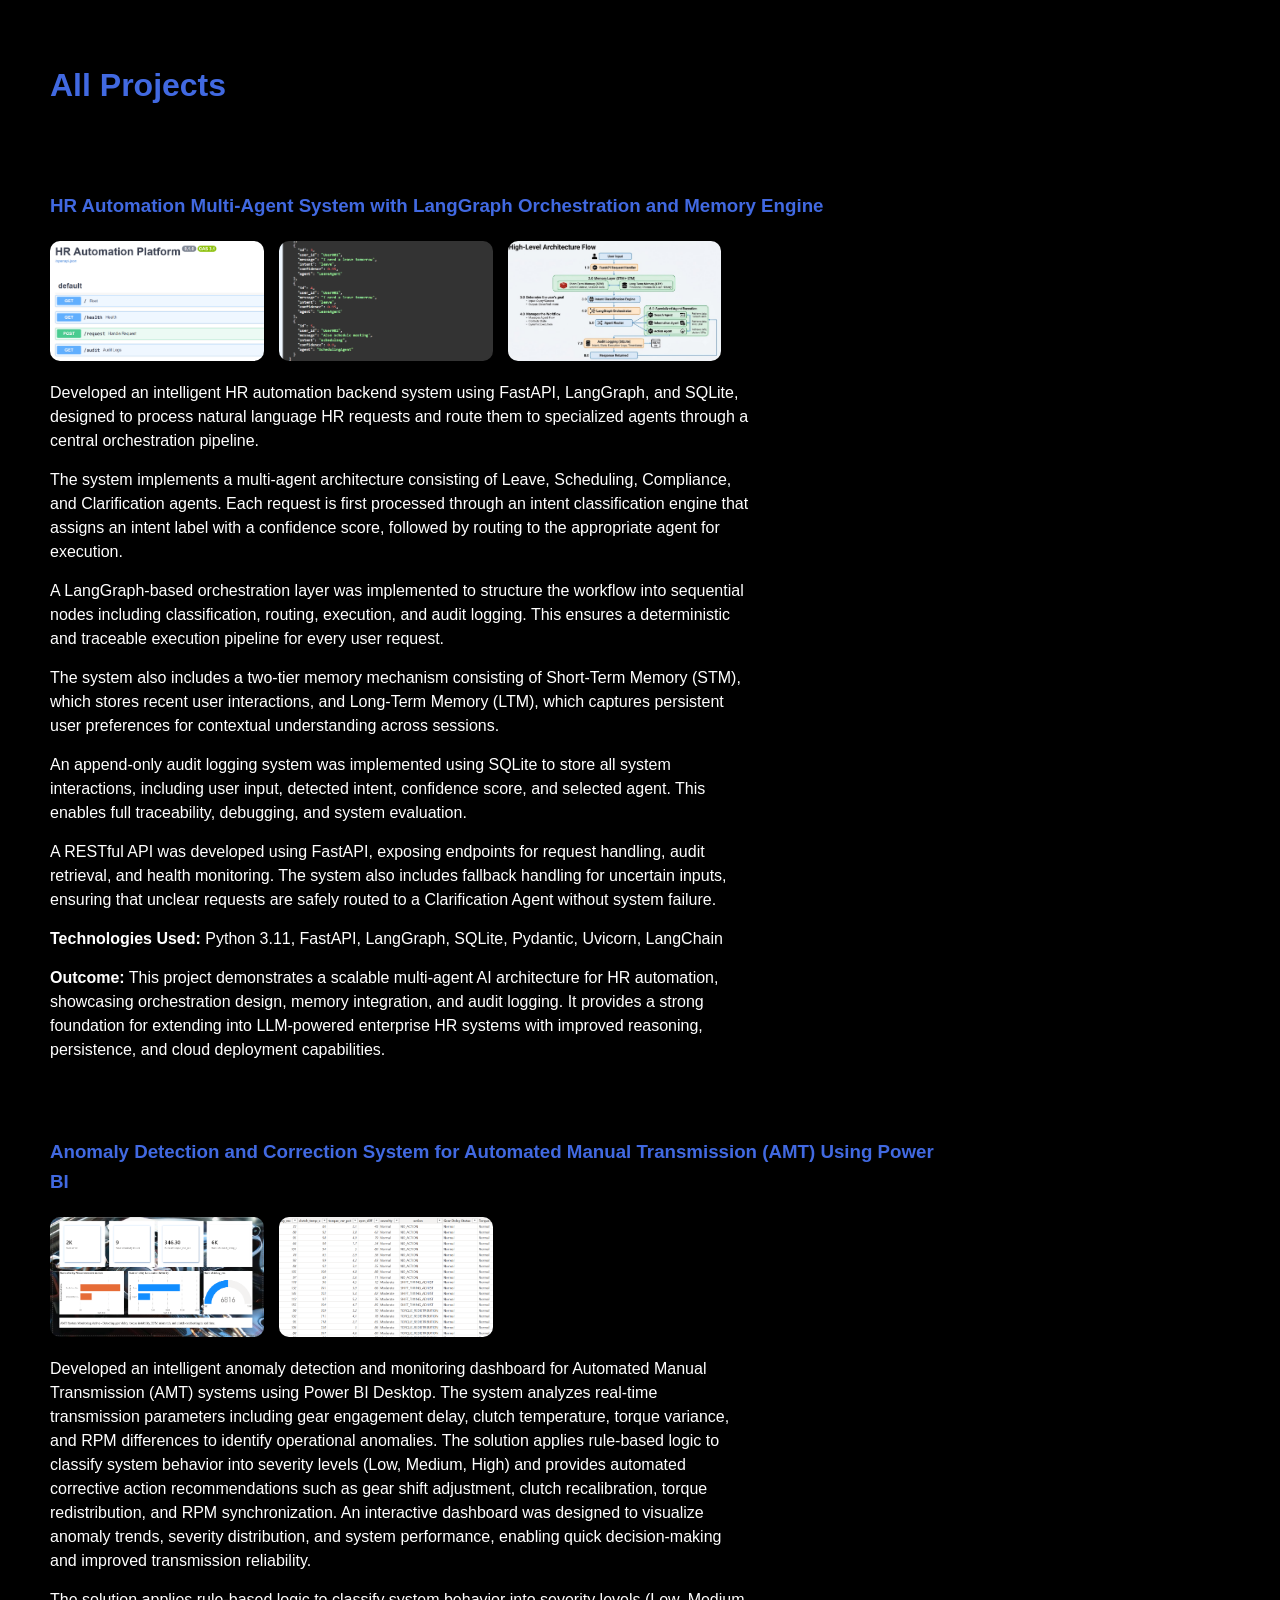
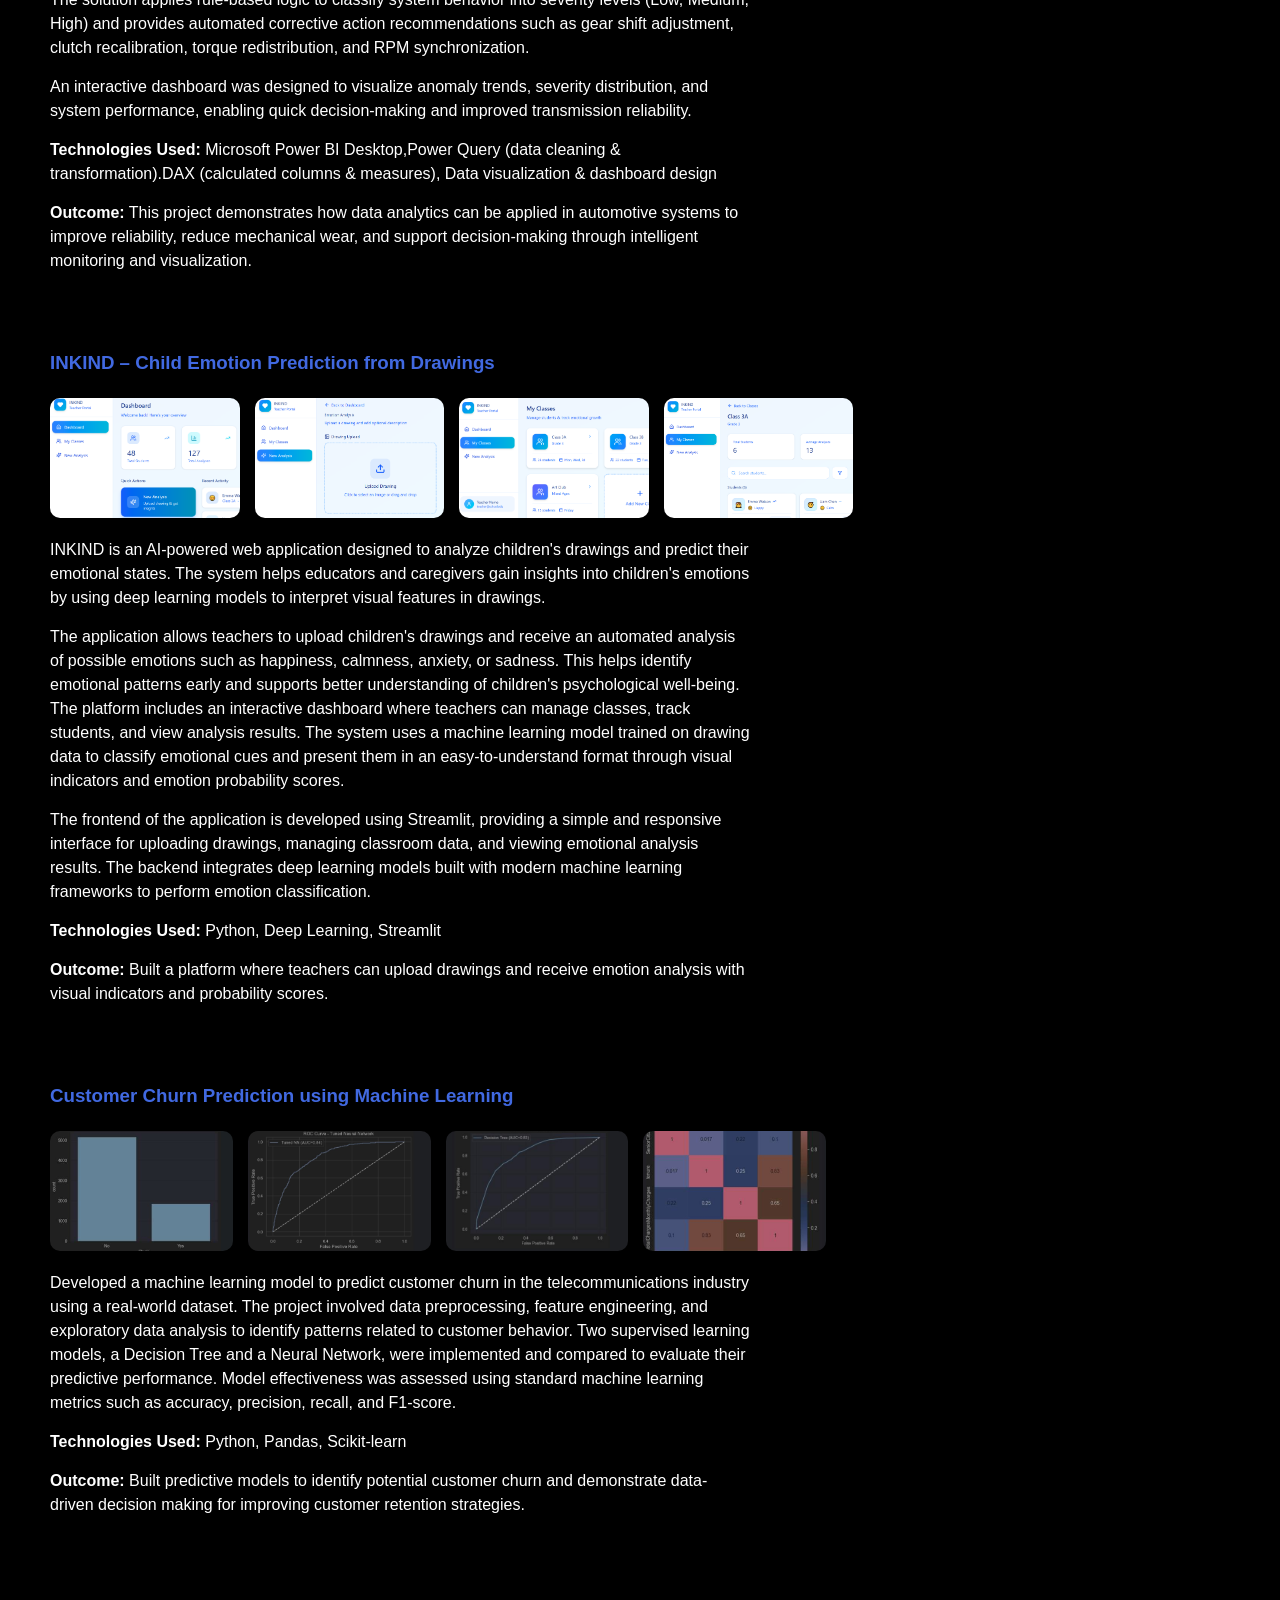
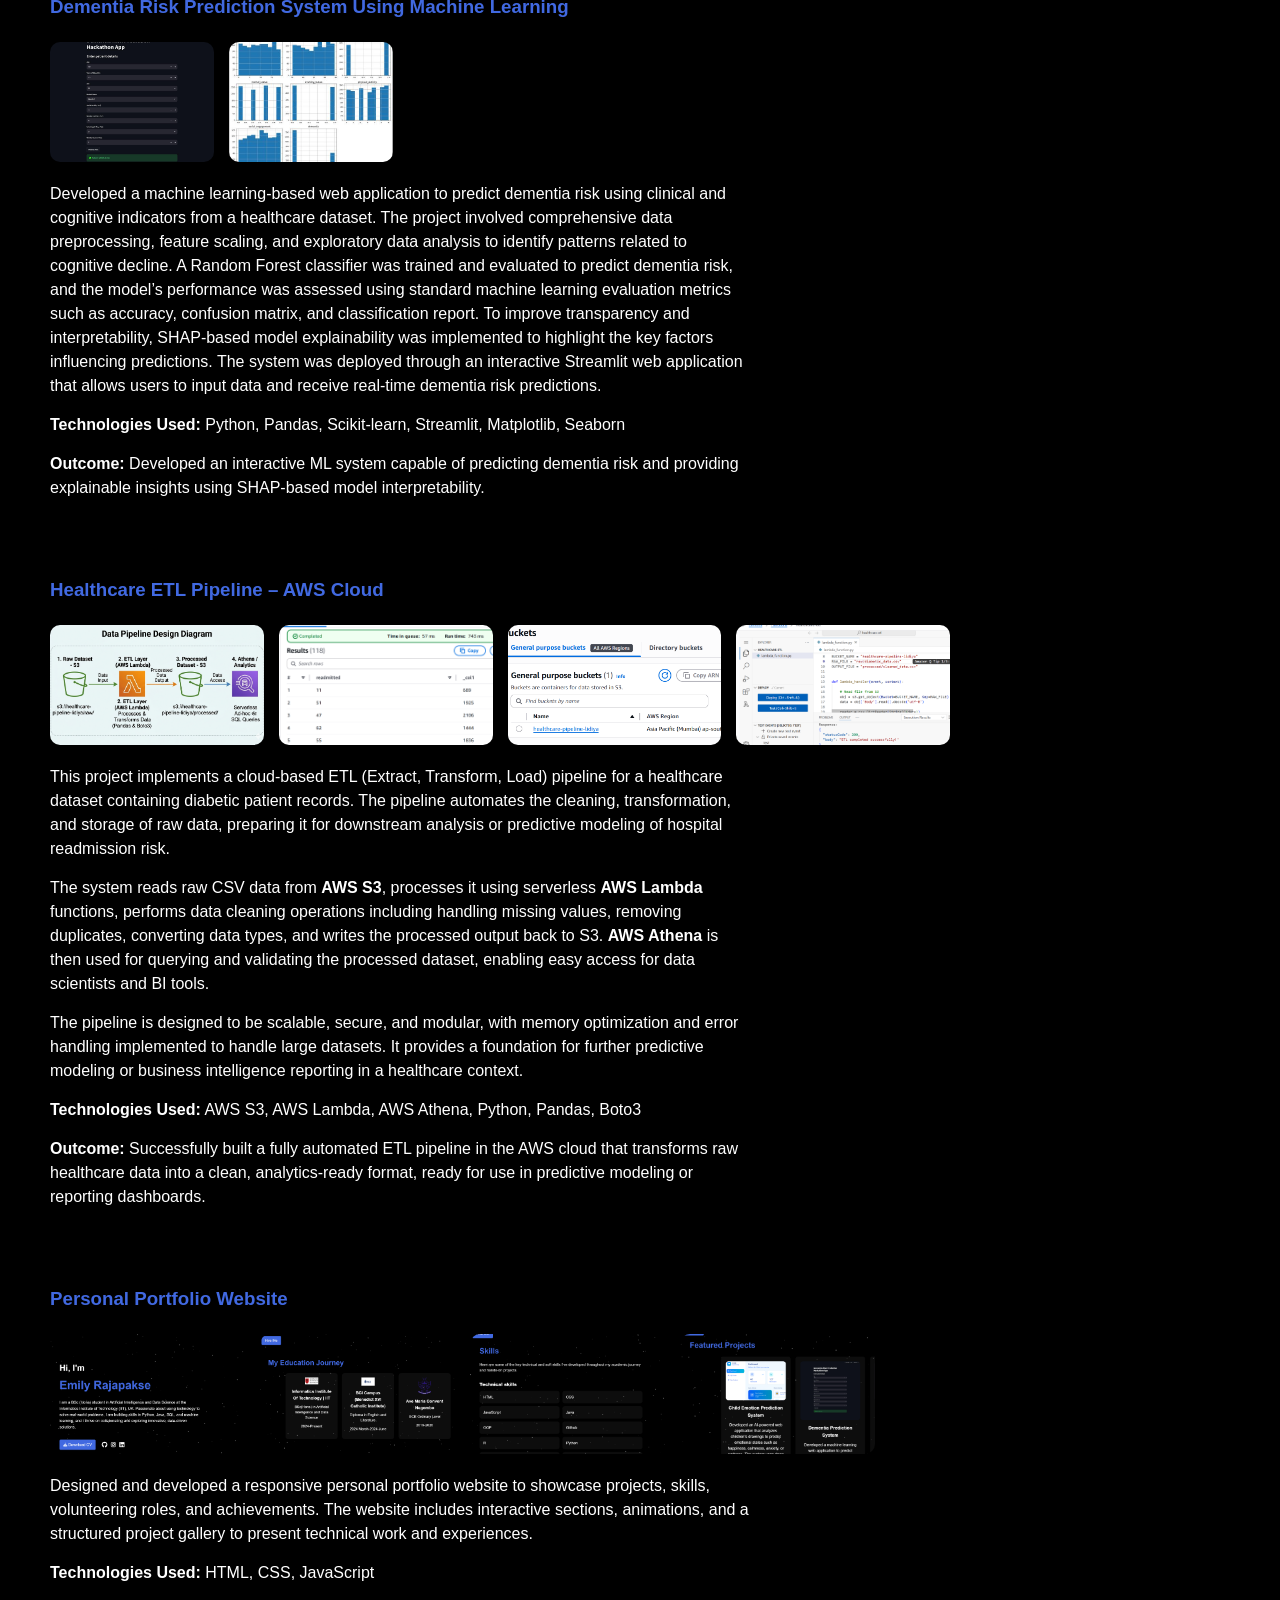
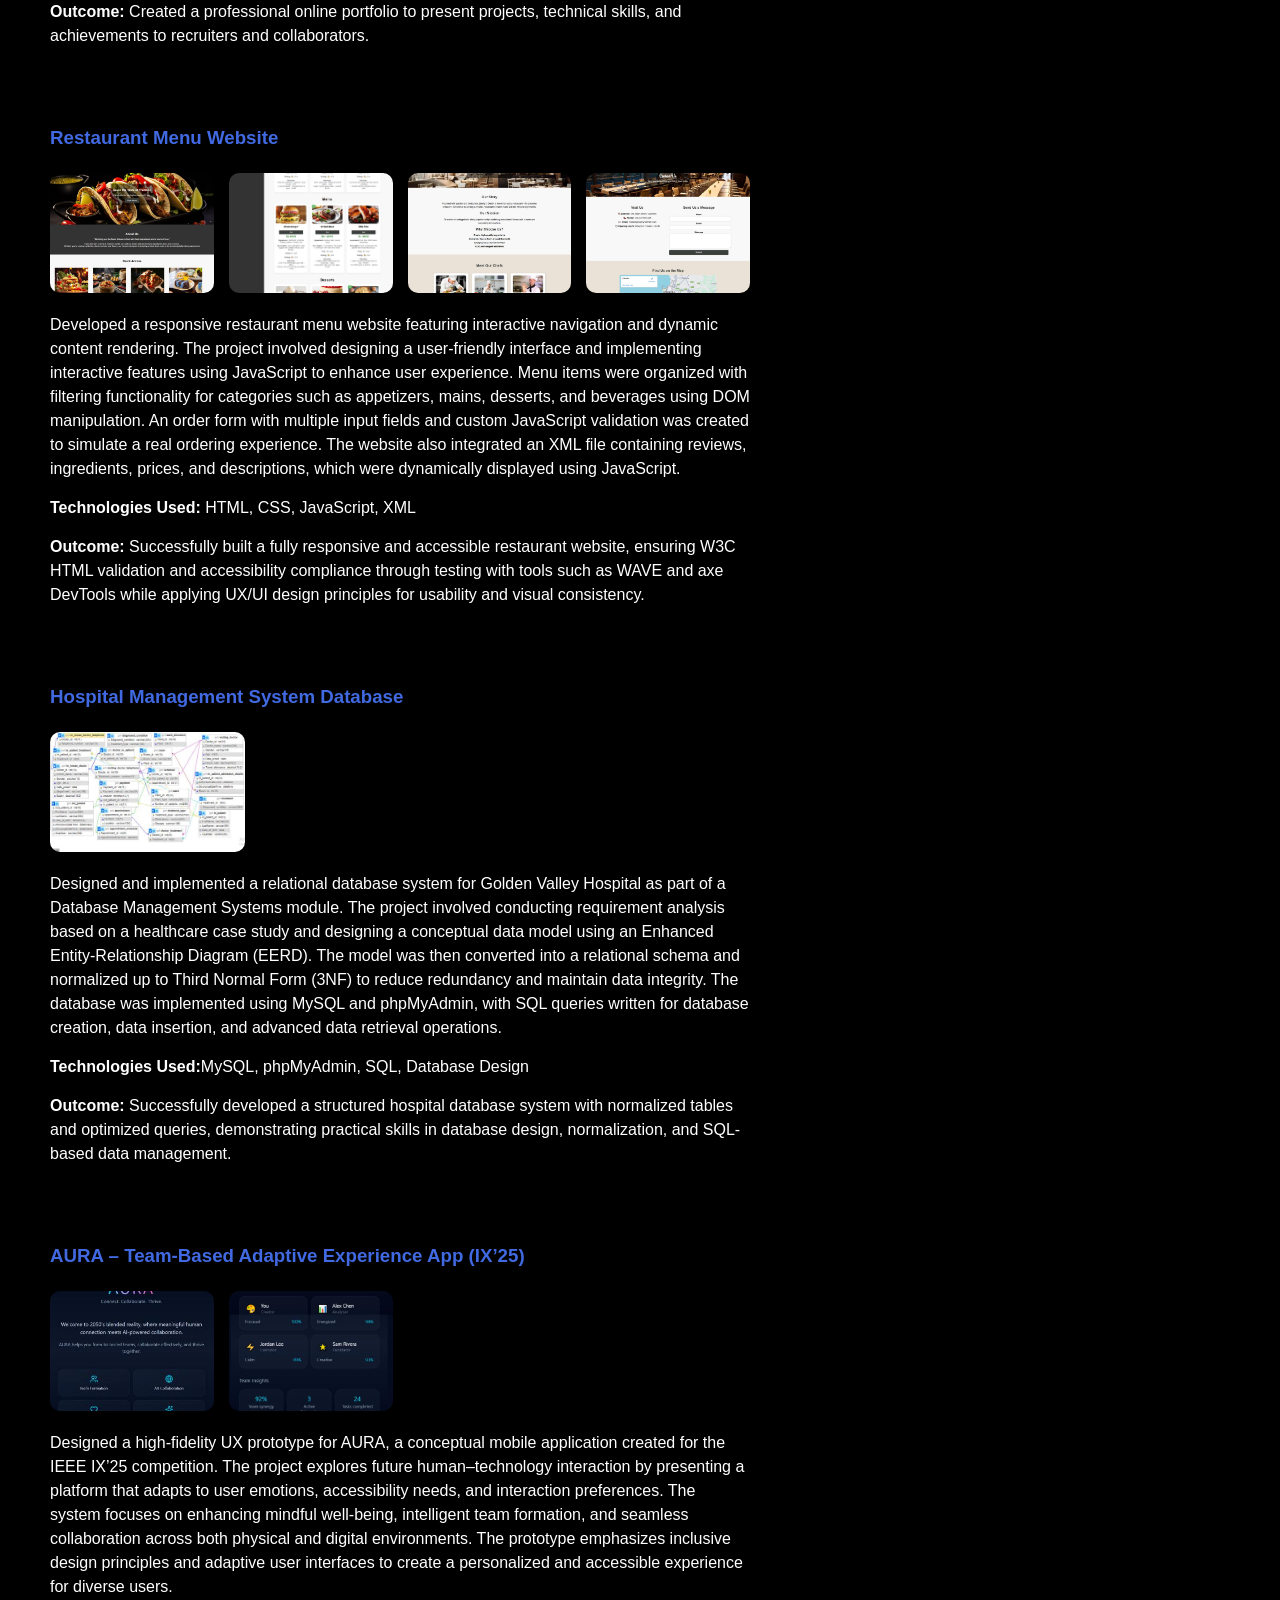
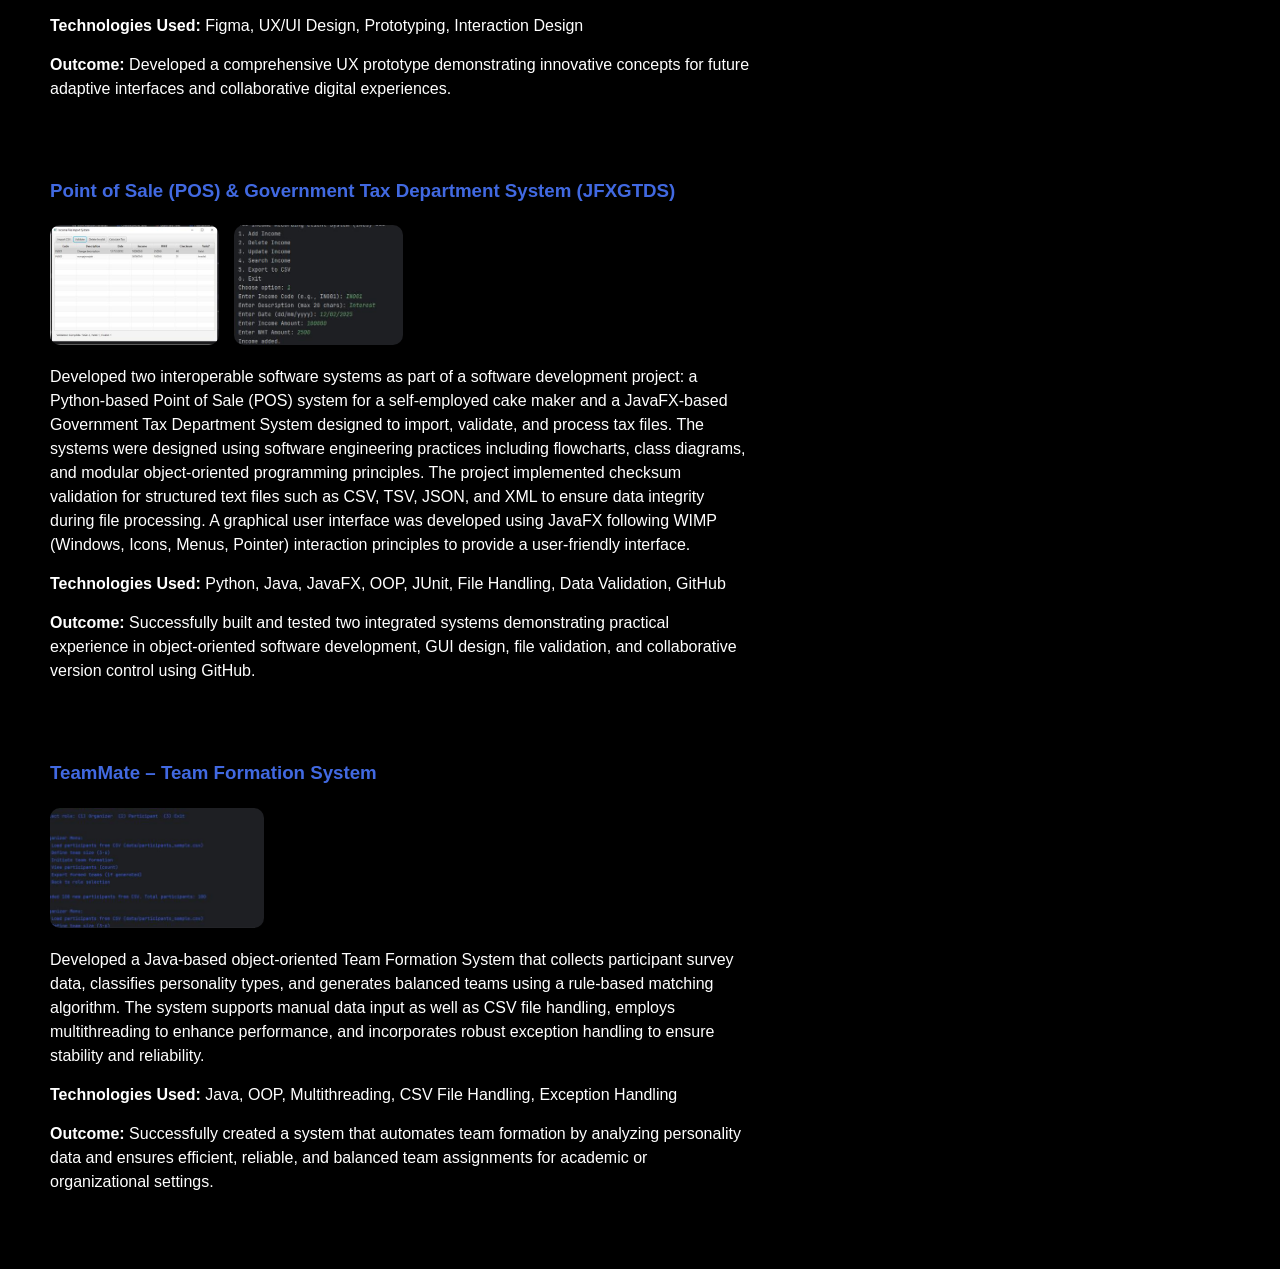
<file: projects.html>
<!DOCTYPE html>
<html lang="en">
<head>

<meta charset="UTF-8">
<meta name="viewport" content="width=device-width, initial-scale=1.0">

<title>All Projects</title>

<link rel="stylesheet" href="styles.css">

<link rel="stylesheet" href="https://cdnjs.cloudflare.com/ajax/libs/font-awesome/6.4.0/css/all.min.css"/>

</head>

<body>

<section class="section">

<h2 data-aos="fade-up">All Projects</h2>

<!-- PROJECT  -->

<div class="project-full">

<h3>HR Automation Multi-Agent System with LangGraph Orchestration and Memory Engine</h3>

<div class="project-images">

<img src="assets/Hrauto1.PNG">
<img src="assets/Hrauto2.PNG">
<img src="assets/Hrauto3.jfif">

</div>

<p>
Developed an intelligent HR automation backend system using FastAPI, LangGraph, and SQLite, designed to process natural language HR requests and route them to specialized agents through a central orchestration pipeline.
</p>

<p>
The system implements a multi-agent architecture consisting of Leave, Scheduling, Compliance, and Clarification agents. Each request is first processed through an intent classification engine that assigns an intent label with a confidence score, followed by routing to the appropriate agent for execution.
</p>

<p>
A LangGraph-based orchestration layer was implemented to structure the workflow into sequential nodes including classification, routing, execution, and audit logging. This ensures a deterministic and traceable execution pipeline for every user request.
</p>

<p>
The system also includes a two-tier memory mechanism consisting of Short-Term Memory (STM), which stores recent user interactions, and Long-Term Memory (LTM), which captures persistent user preferences for contextual understanding across sessions.
</p>

<p>
An append-only audit logging system was implemented using SQLite to store all system interactions, including user input, detected intent, confidence score, and selected agent. This enables full traceability, debugging, and system evaluation.
</p>

<p>
A RESTful API was developed using FastAPI, exposing endpoints for request handling, audit retrieval, and health monitoring. The system also includes fallback handling for uncertain inputs, ensuring that unclear requests are safely routed to a Clarification Agent without system failure.
</p>

<p><b>Technologies Used:</b> Python 3.11, FastAPI, LangGraph, SQLite, Pydantic, Uvicorn, LangChain</p>

<p><b>Outcome:</b> This project demonstrates a scalable multi-agent AI architecture for HR automation, showcasing orchestration design, memory integration, and audit logging. It provides a strong foundation for extending into LLM-powered enterprise HR systems with improved reasoning, persistence, and cloud deployment capabilities.</p>

</div>

<!-- PROJECT  -->

<div class="project-full">

<h3>Anomaly Detection and Correction System for Automated Manual Transmission (AMT) Using Power BI</h3>

<div class="project-images">

<img src="assets/powerbiamt1.PNG">
<img src="assets/powerbiamt2.PNG">

</div>

<p>
Developed an intelligent anomaly detection and monitoring dashboard for Automated Manual Transmission (AMT) systems using Power BI Desktop. The system analyzes real-time transmission parameters including gear engagement delay, clutch temperature, torque variance, and RPM differences to identify operational anomalies.

The solution applies rule-based logic to classify system behavior into severity levels (Low, Medium, High) and provides automated corrective action recommendations such as gear shift adjustment, clutch recalibration, torque redistribution, and RPM synchronization.

An interactive dashboard was designed to visualize anomaly trends, severity distribution, and system performance, enabling quick decision-making and improved transmission reliability.</p>
<p>The solution applies rule-based logic to classify system behavior into severity levels (Low, Medium, High) and provides automated corrective action recommendations such as gear shift adjustment, clutch recalibration, torque redistribution, and RPM synchronization. </p>
<p>An interactive dashboard was designed to visualize anomaly trends, severity distribution, and system performance, enabling quick decision-making and improved transmission reliability.</p>

<p><b>Technologies Used:</b> Microsoft Power BI Desktop,Power Query (data cleaning & transformation).DAX (calculated columns & measures), Data visualization & dashboard design</p>

<p><b>Outcome:</b> This project demonstrates how data analytics can be applied in automotive systems to improve reliability, reduce mechanical wear, and support decision-making through intelligent monitoring and visualization.</p>

</div>

<!-- PROJECT 1 -->

<div class="project-full">

<h3>INKIND – Child Emotion Prediction from Drawings</h3>

<div class="project-images">

<img src="assets/INKIND1.PNG">
<img src="assets/INKIND2.PNG">
<img src="assets/INKIND3.PNG">
<img src="assets/INKIND4.PNG">

</div>

<p>
INKIND is an AI-powered web application designed to analyze children's drawings and predict their emotional states. The system helps educators and caregivers gain insights into children's emotions by using deep learning models to interpret visual features in drawings.</p>
<p>The application allows teachers to upload children's drawings and receive an automated analysis of possible emotions such as happiness, calmness, anxiety, or sadness. This helps identify emotional patterns early and supports better understanding of children's psychological well-being. The platform includes an interactive dashboard where teachers can manage classes, track students, and view analysis results. The system uses a machine learning model trained on drawing data to classify emotional cues and present them in an easy-to-understand format through visual indicators and emotion probability scores. </p>
<p>The frontend of the application is developed using Streamlit, providing a simple and responsive interface for uploading drawings, managing classroom data, and viewing emotional analysis results. The backend integrates deep learning models built with modern machine learning frameworks to perform emotion classification.
</p>

<p><b>Technologies Used:</b> Python, Deep Learning, Streamlit</p>

<p><b>Outcome:</b> Built a platform where teachers can upload drawings and receive emotion analysis with visual indicators and probability scores.</p>

</div>

<!-- PROJECT 2 -->

<div class="project-full">

<h3>Customer Churn Prediction using Machine Learning</h3>

<div class="project-images">

<img src="assets/churn1.PNG">
<img src="assets/Churn2.jfif">
<img src="assets/churn3.jfif">
<img src="assets/churn4.PNG">

</div>

<p>
Developed a machine learning model to predict customer churn in the telecommunications industry using a real-world dataset. The project involved data preprocessing, feature engineering, and exploratory data analysis to identify patterns related to customer behavior. Two supervised learning models, a Decision Tree and a Neural Network, were implemented and compared to evaluate their predictive performance. Model effectiveness was assessed using standard machine learning metrics such as accuracy, precision, recall, and F1-score.
</p>

<p><b>Technologies Used:</b> Python, Pandas, Scikit-learn</p>

<p><b>Outcome:</b> Built predictive models to identify potential customer churn and demonstrate data-driven decision making for improving customer retention strategies.</p>

</div>



<!-- PROJECT 3 -->

<div class="project-full">

<h3>Dementia Risk Prediction System Using Machine Learning</h3>

<div class="project-images">

<img src="assets/dementia1.jfif">
<img src="assets/dementia2.jfif">

</div>

<p>
Developed a machine learning-based web application to predict dementia risk using clinical and cognitive indicators from a healthcare dataset. The project involved comprehensive data preprocessing, feature scaling, and exploratory data analysis to identify patterns related to cognitive decline. A Random Forest classifier was trained and evaluated to predict dementia risk, and the model’s performance was assessed using standard machine learning evaluation metrics such as accuracy, confusion matrix, and classification report. To improve transparency and interpretability, SHAP-based model explainability was implemented to highlight the key factors influencing predictions. The system was deployed through an interactive Streamlit web application that allows users to input data and receive real-time dementia risk predictions.
</p>

<p><b>Technologies Used:</b> Python, Pandas, Scikit-learn, Streamlit, Matplotlib, Seaborn</p>

<p><b>Outcome:</b> Developed an interactive ML system capable of predicting dementia risk and providing explainable insights using SHAP-based model interpretability.</p>

</div>

<!-- PROJECT 4 -->

<!-- PROJECT 4 -->

<div class="project-full">

<h3>Healthcare ETL Pipeline – AWS Cloud</h3>

<div class="project-images">

<img src="assets/healthcare1.png">
<img src="assets/healthcare2.PNG">
<img src="assets/healthcare3.PNG">
<img src="assets/healthcare4.PNG">

</div>

<p>
This project implements a cloud-based ETL (Extract, Transform, Load) pipeline for a healthcare dataset containing diabetic patient records. The pipeline automates the cleaning, transformation, and storage of raw data, preparing it for downstream analysis or predictive modeling of hospital readmission risk.</p>

<p>The system reads raw CSV data from <b>AWS S3</b>, processes it using serverless <b>AWS Lambda</b> functions, performs data cleaning operations including handling missing values, removing duplicates, converting data types, and writes the processed output back to S3. <b>AWS Athena</b> is then used for querying and validating the processed dataset, enabling easy access for data scientists and BI tools.</p>

<p>The pipeline is designed to be scalable, secure, and modular, with memory optimization and error handling implemented to handle large datasets. It provides a foundation for further predictive modeling or business intelligence reporting in a healthcare context.</p>

<p><b>Technologies Used:</b> AWS S3, AWS Lambda, AWS Athena, Python, Pandas, Boto3</p>

<p><b>Outcome:</b> Successfully built a fully automated ETL pipeline in the AWS cloud that transforms raw healthcare data into a clean, analytics-ready format, ready for use in predictive modeling or reporting dashboards.</p>

</div>

<!-- PROJECT 5 -->

<div class="project-full">

<h3>Personal Portfolio Website</h3>

<div class="project-images">

<img src="assets/portfolio1.PNG">
<img src="assets/portfolio2.PNG">
<img src="assets/portfolio3.PNG">
<img src="assets/portfolio4.PNG">

</div>

<p>
Designed and developed a responsive personal portfolio website to showcase projects, skills, volunteering roles, and achievements. The website includes interactive sections, animations, and a structured project gallery to present technical work and experiences.
</p>

<p><b>Technologies Used:</b> HTML, CSS, JavaScript</p>

<p><b>Outcome:</b> Created a professional online portfolio to present projects, technical skills, and achievements to recruiters and collaborators.</p>

</div>


<!-- PROJECT 6 -->

<div class="project-full">

<h3>Restaurant Menu Website</h3>

<div class="project-images">

<img src="assets/restuarant1.jfif">
<img src="assets/restuarant2.jfif">
<img src="assets/restuarant3.jfif">
<img src="assets/restuarant4.jfif">

</div>

<p>
Developed a responsive restaurant menu website featuring interactive navigation and dynamic content rendering. The project involved designing a user-friendly interface and implementing interactive features using JavaScript to enhance user experience. Menu items were organized with filtering functionality for categories such as appetizers, mains, desserts, and beverages using DOM manipulation. An order form with multiple input fields and custom JavaScript validation was created to simulate a real ordering experience. The website also integrated an XML file containing reviews, ingredients, prices, and descriptions, which were dynamically displayed using JavaScript.
</p>

<p><b>Technologies Used:</b> HTML, CSS, JavaScript, XML</p>

<p><b>Outcome:</b> Successfully built a fully responsive and accessible restaurant website, ensuring W3C HTML validation and accessibility compliance through testing with tools such as WAVE and axe DevTools while applying UX/UI design principles for usability and visual consistency.</p>

</div>


<!-- PROJECT 7 -->

<div class="project-full">

<h3>Hospital Management System Database</h3>

<div class="project-images">

<img src="assets/hospital1.jfif">

</div>

<p>
Designed and implemented a relational database system for Golden Valley Hospital as part of a Database Management Systems module. The project involved conducting requirement analysis based on a healthcare case study and designing a conceptual data model using an Enhanced Entity-Relationship Diagram (EERD). The model was then converted into a relational schema and normalized up to Third Normal Form (3NF) to reduce redundancy and maintain data integrity. The database was implemented using MySQL and phpMyAdmin, with SQL queries written for database creation, data insertion, and advanced data retrieval operations.
</p>

<p><b>Technologies Used:</b>MySQL, phpMyAdmin, SQL, Database Design</p>

<p><b>Outcome:</b> Successfully developed a structured hospital database system with normalized tables and optimized queries, demonstrating practical skills in database design, normalization, and SQL-based data management.</p>

</div>


<!-- PROJECT 8 -->

<div class="project-full">

<h3>AURA – Team-Based Adaptive Experience App (IX’25)</h3>

<div class="project-images">

<img src="assets/aura1.jfif">
<img src="assets/aura2.jfif">
</div>

<p>
Designed a high-fidelity UX prototype for AURA, a conceptual mobile application created for the IEEE IX’25 competition. The project explores future human–technology interaction by presenting a platform that adapts to user emotions, accessibility needs, and interaction preferences. The system focuses on enhancing mindful well-being, intelligent team formation, and seamless collaboration across both physical and digital environments. The prototype emphasizes inclusive design principles and adaptive user interfaces to create a personalized and accessible experience for diverse users.

<p><b>Technologies Used:</b> Figma, UX/UI Design, Prototyping, Interaction Design</p>

<p><b>Outcome:</b> Developed a comprehensive UX prototype demonstrating innovative concepts for future adaptive interfaces and collaborative digital experiences.</p>

</div>


<!-- PROJECT 9 -->

<div class="project-full">

<h3>Point of Sale (POS) & Government Tax Department System (JFXGTDS)</h3>

<div class="project-images">

<img src="assets/pos1.jfif">
<img src="assets/pos2.jfif">

</div>

<p>
Developed two interoperable software systems as part of a software development project: a Python-based Point of Sale (POS) system for a self-employed cake maker and a JavaFX-based Government Tax Department System designed to import, validate, and process tax files. The systems were designed using software engineering practices including flowcharts, class diagrams, and modular object-oriented programming principles. The project implemented checksum validation for structured text files such as CSV, TSV, JSON, and XML to ensure data integrity during file processing. A graphical user interface was developed using JavaFX following WIMP (Windows, Icons, Menus, Pointer) interaction principles to provide a user-friendly interface.
</p>

<p><b>Technologies Used:</b> Python, Java, JavaFX, OOP, JUnit, File Handling, Data Validation, GitHub</p>

<p><b>Outcome:</b> Successfully built and tested two integrated systems demonstrating practical experience in object-oriented software development, GUI design, file validation, and collaborative version control using GitHub.</p>

</div>


<!-- PROJECT 10 -->

<div class="project-full">

<h3>TeamMate – Team Formation System</h3>

<div class="project-images">

<img src="assets/teamate1.jfif">

</div>

<p>
Developed a Java-based object-oriented Team Formation System that collects participant survey data, classifies personality types, and generates balanced teams using a rule-based matching algorithm. The system supports manual data input as well as CSV file handling, employs multithreading to enhance performance, and incorporates robust exception handling to ensure stability and reliability.
</p>

<p><b>Technologies Used:</b> Java, OOP, Multithreading, CSV File Handling, Exception Handling</p>

<p><b>Outcome:</b> Successfully created a system that automates team formation by analyzing personality data and ensures efficient, reliable, and balanced team assignments for academic or organizational settings.</p>

</div>


</section>

</body>
</html>
</file>
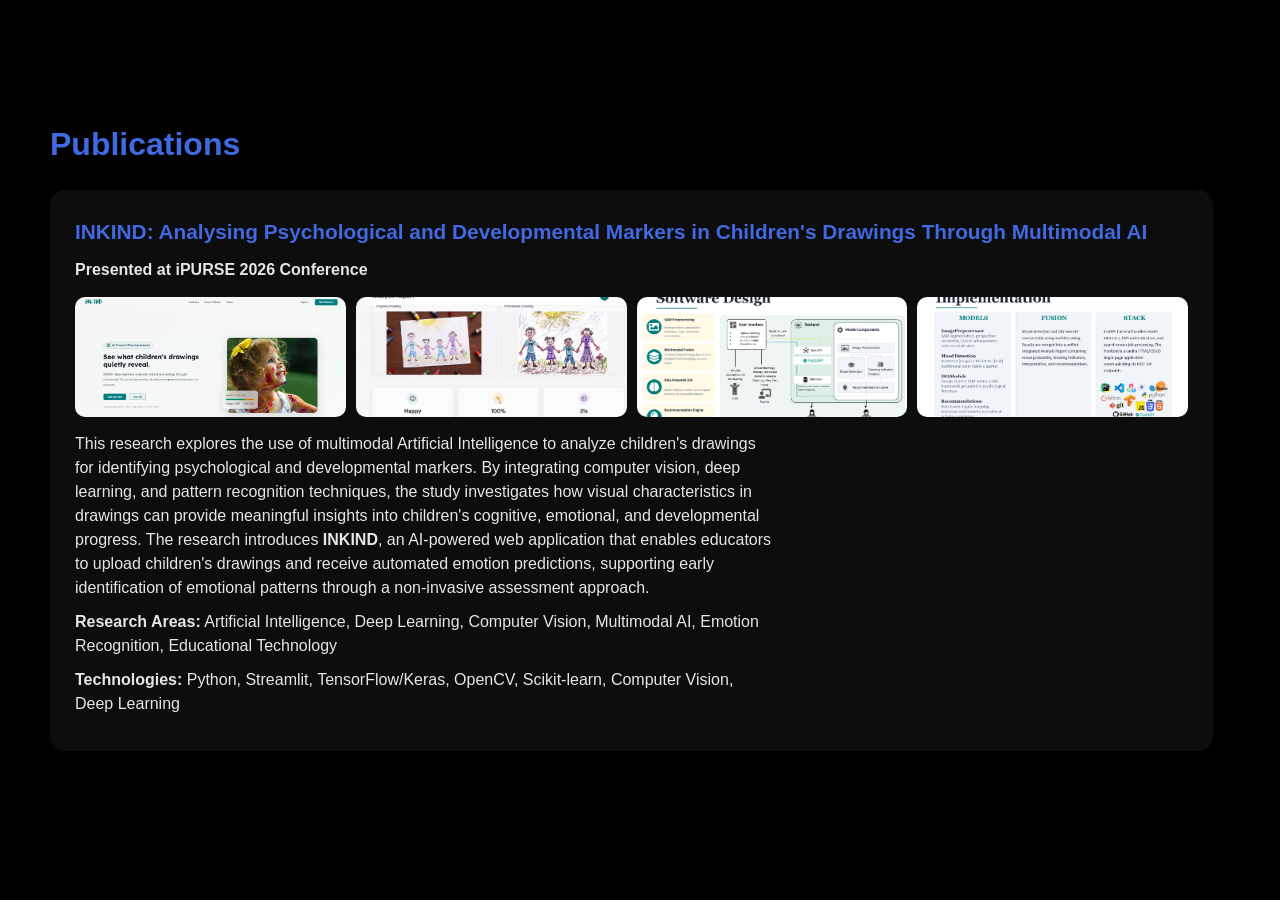
<file: publications.html>
<!DOCTYPE html>
<html lang="en">
<head>
<meta charset="UTF-8">
<meta name="viewport" content="width=device-width, initial-scale=1.0">
<title>Publications</title>

<link rel="stylesheet" href="styles.css">
<link rel="stylesheet" href="https://cdnjs.cloudflare.com/ajax/libs/font-awesome/6.4.0/css/all.min.css"/>
</head>
<body>

<section class="section">
  <h2 data-aos="fade-up">Publications</h2>

  <!-- PUBLICATION 1 -->
  <div class="volunteer-card" data-aos="zoom-in">

    <h3>INKIND: Analysing Psychological and Developmental Markers in Children's Drawings Through Multimodal AI</h3>

    <p><b>Presented at iPURSE 2026 Conference</b></p>

    <div class="volunteer-images">
      <img src="assets/publication1-1.PNG" >
      <img src="assets/publication1-2.PNG" >
      <img src="assets/publication1-3.PNG" >
      <img src="assets/publication1-4.PNG" >
    </div>

    <p>
      This research explores the use of multimodal Artificial Intelligence to analyze children's drawings for identifying psychological and developmental markers. By integrating computer vision, deep learning, and pattern recognition techniques, the study investigates how visual characteristics in drawings can provide meaningful insights into children's cognitive, emotional, and developmental progress. The research introduces <strong>INKIND</strong>, an AI-powered web application that enables educators to upload children's drawings and receive automated emotion predictions, supporting early identification of emotional patterns through a non-invasive assessment approach.
    </p>

    <p>
      <strong>Research Areas:</strong> Artificial Intelligence, Deep Learning, Computer Vision, Multimodal AI, Emotion Recognition, Educational Technology
    </p>

    <p>
      <strong>Technologies:</strong> Python, Streamlit, TensorFlow/Keras, OpenCV, Scikit-learn, Computer Vision, Deep Learning
    </p>

  </div>

</section>

</body>
</html>
</file>
<file: styles.css>
/* General Reset */
* { margin: 0; padding: 0; box-sizing: border-box; }
body { font-family: Arial, sans-serif; background: black; color: white; line-height: 1.6; overflow-x: hidden; text-align: center; }

/* Star Background */
canvas#bg-canvas { position: fixed; top: 0; left: 0; width: 100%; height: 100%; z-index: -1; }

/* Navbar */
header { position: fixed; top: 0; width: 100%; padding: 20px; display: flex; justify-content: space-between; align-items: center; z-index: 10; }
.nav-left, .nav-right { display: flex; align-items: center; }
.hire-btn { background: royalblue; color: white; padding: 8px 16px; border-radius: 5px; text-decoration: none; transition: background 0.3s ease; }
.hire-btn:hover { background: darkblue; }

/* Hamburger Icon */
.hamburger { cursor: pointer; display: flex; flex-direction: column; justify-content: space-between; width: 25px; height: 20px; }
.hamburger span { display: block; height: 3px; width: 100%; background-color: white; border-radius: 2px; transition: all 0.3s ease; }
.hamburger.active span:nth-child(1) { transform: rotate(45deg) translate(5px, 5px); }
.hamburger.active span:nth-child(2) { opacity: 0; }
.hamburger.active span:nth-child(3) { transform: rotate(-45deg) translate(5px, -5px); }

/* Mobile Menu */
.mobile-menu { position: fixed; top: 0; right: -100%; width: 100%; height: 100vh; background: rgba(0,0,0,0.95); display: flex; justify-content: center; align-items: center; transition: right 0.3s ease; z-index: 9; }
.mobile-menu.active { right: 0; }
.mobile-menu ul { list-style: none; width: 80%; text-align: center; }
.mobile-menu li { border-top: 1px solid white; padding: 20px 0; }
.mobile-menu li:last-child { border-bottom: 1px solid white; }
.mobile-menu a { text-decoration: none; color: white; font-size: 1.5rem; transition: color 0.3s ease; }
.mobile-menu a:hover { color: royalblue; }

/* Sections */
.section { min-height: 100vh; padding: 60px 50px; display: flex; flex-direction: column; justify-content: center; align-items: flex-start; text-align: left; }
#home { padding-top: 200px; }
.section h2 { margin-bottom: 20px; color: royalblue; font-size: 2rem; }
.section h3 { margin-bottom: 12px; }

/* Home Section */
#home h1 { font-size: 2.2rem; margin-bottom: 5px; }
#home h2 { font-size: 3rem; margin-bottom: 20px; }
#home p { max-width: 600px; line-height: 1.6; margin-bottom: 20px; }

/* Home Buttons & Socials */
.home-buttons { margin-top: 20px; display: flex; align-items: center; gap: 15px; }
.home-buttons .social-icons a { color: white; font-size: 1.5rem; margin-left: 10px; text-decoration: none; transition: color 0.3s ease; }
.home-buttons .social-icons a:hover { color: royalblue; }

/* Profile Card */
.profile-card { background: white; color: black; max-width: 320px; width: 90%; margin: 30px auto 0; padding: 20px; border-radius: 15px; text-align: center; box-shadow: 0 8px 20px rgba(0,0,0,0.3); animation: shake 3s infinite linear; }
.profile-card img { width: 120px; height: 120px; border-radius: 50%; object-fit: cover; margin-bottom: 15px; }
.profile-card h3 { margin-bottom: 5px; font-size: 1.2rem; font-weight: bold; }
.profile-card p { font-size: 0.9rem; margin-bottom: 5px; line-height: 1.4; }
.profile-card .skills { font-size: 0.85rem; line-height: 1.3; }

/* Shake Animation */
@keyframes shake {
  0% { transform: translate(0px,0px) rotate(0deg); }
  10% { transform: translate(-2px,-2px) rotate(-1deg); }
  20% { transform: translate(2px,-1px) rotate(1deg); }
  30% { transform: translate(-2px,1px) rotate(0deg); }
  40% { transform: translate(2px,2px) rotate(1deg); }
  50% { transform: translate(-1px,-1px) rotate(-1deg); }
  60% { transform: translate(1px,2px) rotate(0deg); }
  70% { transform: translate(-2px,1px) rotate(1deg); }
  80% { transform: translate(2px,-1px) rotate(-1deg); }
  90% { transform: translate(-1px,2px) rotate(0deg); }
  100% { transform: translate(0px,0px) rotate(-1deg); }
}

/* About & Contact Avatars */
.about-avatar, .contact-avatar { display: flex; justify-content: center; width: 100%; margin: 20px 0; }
.about-avatar img, .contact-avatar img { width: auto; max-width: 250px; height: auto; object-fit: contain; display: block; border-radius: 15px; }

/* Contact Details */
.about-contact { margin-top: 20px; color: white; text-align: left; }
.about-contact p { margin: 6px 0; font-size: 1rem; }
.about-contact i { margin-right: 8px; color: royalblue; }

/* Skills Section */
.skills-intro { margin-bottom: 12px; font-size: 1rem; color: #e6e6e6; }
.subheading { margin-top: 18px; margin-bottom: 12px; color: white; }
.technical-grid { display: grid; grid-template-columns: repeat(2, minmax(0, 1fr)); gap: 12px; width: 100%; max-width: 700px; margin-bottom: 18px; }
.skill-card { background: rgba(255, 255, 255, 0.05); padding: 14px 16px; border-radius: 10px; text-align: left; color: white; display: flex; align-items: center; }
.soft-skills { list-style: disc; margin-left: 22px; margin-bottom: 24px; color: #e6e6e6; }

/* Projects */
.projects-grid { display: grid; grid-template-columns: repeat(auto-fit, minmax(200px, 1fr)); gap: 20px; width: 100%; max-width: 900px; margin: 0 auto; }
.project-card { background: rgba(255, 255, 255, 0.05); padding: 20px; border-radius: 10px; text-align: center; }

/* Education */
.education-grid { display: grid; grid-template-columns: repeat(auto-fit, minmax(220px, 1fr)); gap: 20px; width: 100%; max-width: 1000px; margin: 0 auto; }
.education-card { background: rgba(255, 255, 255, 0.05); padding: 20px; border-radius: 12px; text-align: center; }
.education-card img.edu-logo { width: 60px; margin-bottom: 10px; }

/* Section Paragraphs */
.section p { max-width: 700px; margin-bottom: 15px; line-height: 1.5; }

/* Responsive */
@media (max-width: 768px) {
  .technical-grid { grid-template-columns: 1fr; }
  .section { padding: 60px 20px; }
  #home h2 { font-size: 2.2rem; }
}

/* Contact links */
.about-contact a {
  color: white;
  text-decoration: none;
  transition: color 0.3s ease;
}
.about-contact a:hover {
  color: royalblue;
}

.project-img{
  width:100%;
  border-radius:10px;
  margin-bottom:10px;
}

.see-more{
  margin-top:30px;
}

.see-more a{
  display:inline-block;
}

.project-full{
  margin-top:60px;
  max-width:900px;
}

.project-images{
  display:grid;
  grid-template-columns:repeat(4,1fr);
  gap:15px;
  margin:20px 0;
}

.project-images img{
  width:100%;
  height:120px;
  border-radius:10px;
  object-fit:cover;
}

.project-full h3{
  margin-bottom:10px;
  color:royalblue;
}

/* Each card stacked vertically */
.volunteer-card {
  background: rgba(255, 255, 255, 0.05);
  padding: 25px;
  margin-bottom: 30px;
  border-radius: 15px;
  text-align: left;
  transition: transform 0.3s ease, box-shadow 0.3s ease;
}

/* Hover effect */
.volunteer-card:hover {
  transform: translateY(-5px);
  box-shadow: 0 10px 25px rgba(0,0,0,0.35);
}

/* Card heading */
.volunteer-card h3 {
  color: royalblue;
  font-size: 1.3rem;
  margin-bottom: 10px;
}

/* Card paragraphs */
.volunteer-card p {
  color: #e6e6e6;
  margin-bottom: 10px;
  line-height: 1.5;
}

/* 4 images inside each card */
.volunteer-images {
  display: grid;
  grid-template-columns: repeat(2, 1fr);
  gap: 10px;
  margin: 15px 0;
}

.volunteer-images img {
  width: 100%;
  height: 120px;
  object-fit: cover;
  border-radius: 10px;
  transition: transform 0.3s ease;
}

.volunteer-images img:hover {
  transform: scale(1.05);
}

/* For desktop: 4 images in a row */
@media (min-width: 768px) {
  .volunteer-images {
    grid-template-columns: repeat(4, 1fr);
  }
}

/* See More button */
.see-more-container {
  text-align: center;
  margin-top: 20px;
}

.see-more-container .hire-btn {
  background: royalblue;
  color: white;
  padding: 10px 20px;
  border-radius: 6px;
  text-decoration: none;
  font-weight: 500;
  transition: background 0.3s ease, transform 0.3s ease;
}

.see-more-container .hire-btn:hover {
  background: darkblue;
  transform: translateY(-2px);
}

/* ==============================
   Achievements Section
   ============================== */

.achievement-card{
  background: rgba(255,255,255,0.05);
  padding:25px;
  border-radius:15px;
  margin-bottom:30px;
  transition: transform 0.3s ease, box-shadow 0.3s ease;
}

.achievement-card:hover{
  transform: translateY(-5px);
  box-shadow:0 10px 25px rgba(0,0,0,0.35);
}

.achievement-card h3{
  color:royalblue;
  margin-bottom:15px;
}

.achievement-card p{
  color:#e6e6e6;
  line-height:1.5;
}

/* images grid */

.achievement-images{
  display:grid;
  grid-template-columns:repeat(2,1fr);
  gap:10px;
  margin-bottom:15px;
}

.achievement-images img{
  width:100%;
  height:120px;
  object-fit:cover;
  border-radius:10px;
  transition: transform 0.3s ease;
}

.achievement-images img:hover{
  transform:scale(1.05);
}

/* desktop view */

@media(min-width:768px){
  .achievement-images{
    grid-template-columns:repeat(4,1fr);
  }
}

/* =====================================
   Certificates Section
===================================== */

.certificates-grid{
  display:grid;
  grid-template-columns:1fr;
  gap:30px;
  margin-top:40px;
}

/* Certificate Card */

.certificate-card{
  background:rgba(255,255,255,0.05);
  padding:20px;
  border-radius:15px;
  text-align:center;
  transition:transform 0.3s ease, box-shadow 0.3s ease;
}

/* Hover Effect */

.certificate-card:hover{
  transform:translateY(-6px);
  box-shadow:0 12px 25px rgba(0,0,0,0.35);
}

/* Certificate Image */

.certificate-card img{
  width:100%;
  height:200px;
  object-fit:cover;
  border-radius:10px;
  margin-bottom:15px;
  transition:transform 0.3s ease;
}

/* Image Hover Zoom */

.certificate-card img:hover{
  transform:scale(1.03);
}

/* Certificate Title */

.certificate-card h3{
  color:royalblue;
  font-size:1.1rem;
  margin-bottom:10px;
}

/* Certificate Description */

.certificate-card p{
  color:#e6e6e6;
  font-size:0.95rem;
  line-height:1.5;
}

/* Tablet */

@media(min-width:768px){
  .certificates-grid{
    grid-template-columns:repeat(2,1fr);
  }
}

/* Large screens */

@media(min-width:1200px){
  .certificates-grid{
    grid-template-columns:repeat(4,1fr);
  }
}

/* Small mobile */

@media(max-width:480px){

  .certificate-card img{
    height:160px;
  }

  .certificate-card h3{
    font-size:1rem;
  }

  .certificate-card p{
    font-size:0.9rem;
  }

}

/* Extra mobile fixes */

@media(max-width:768px){

  .project-images{
    grid-template-columns:repeat(2,1fr);
  }

}
</file>
